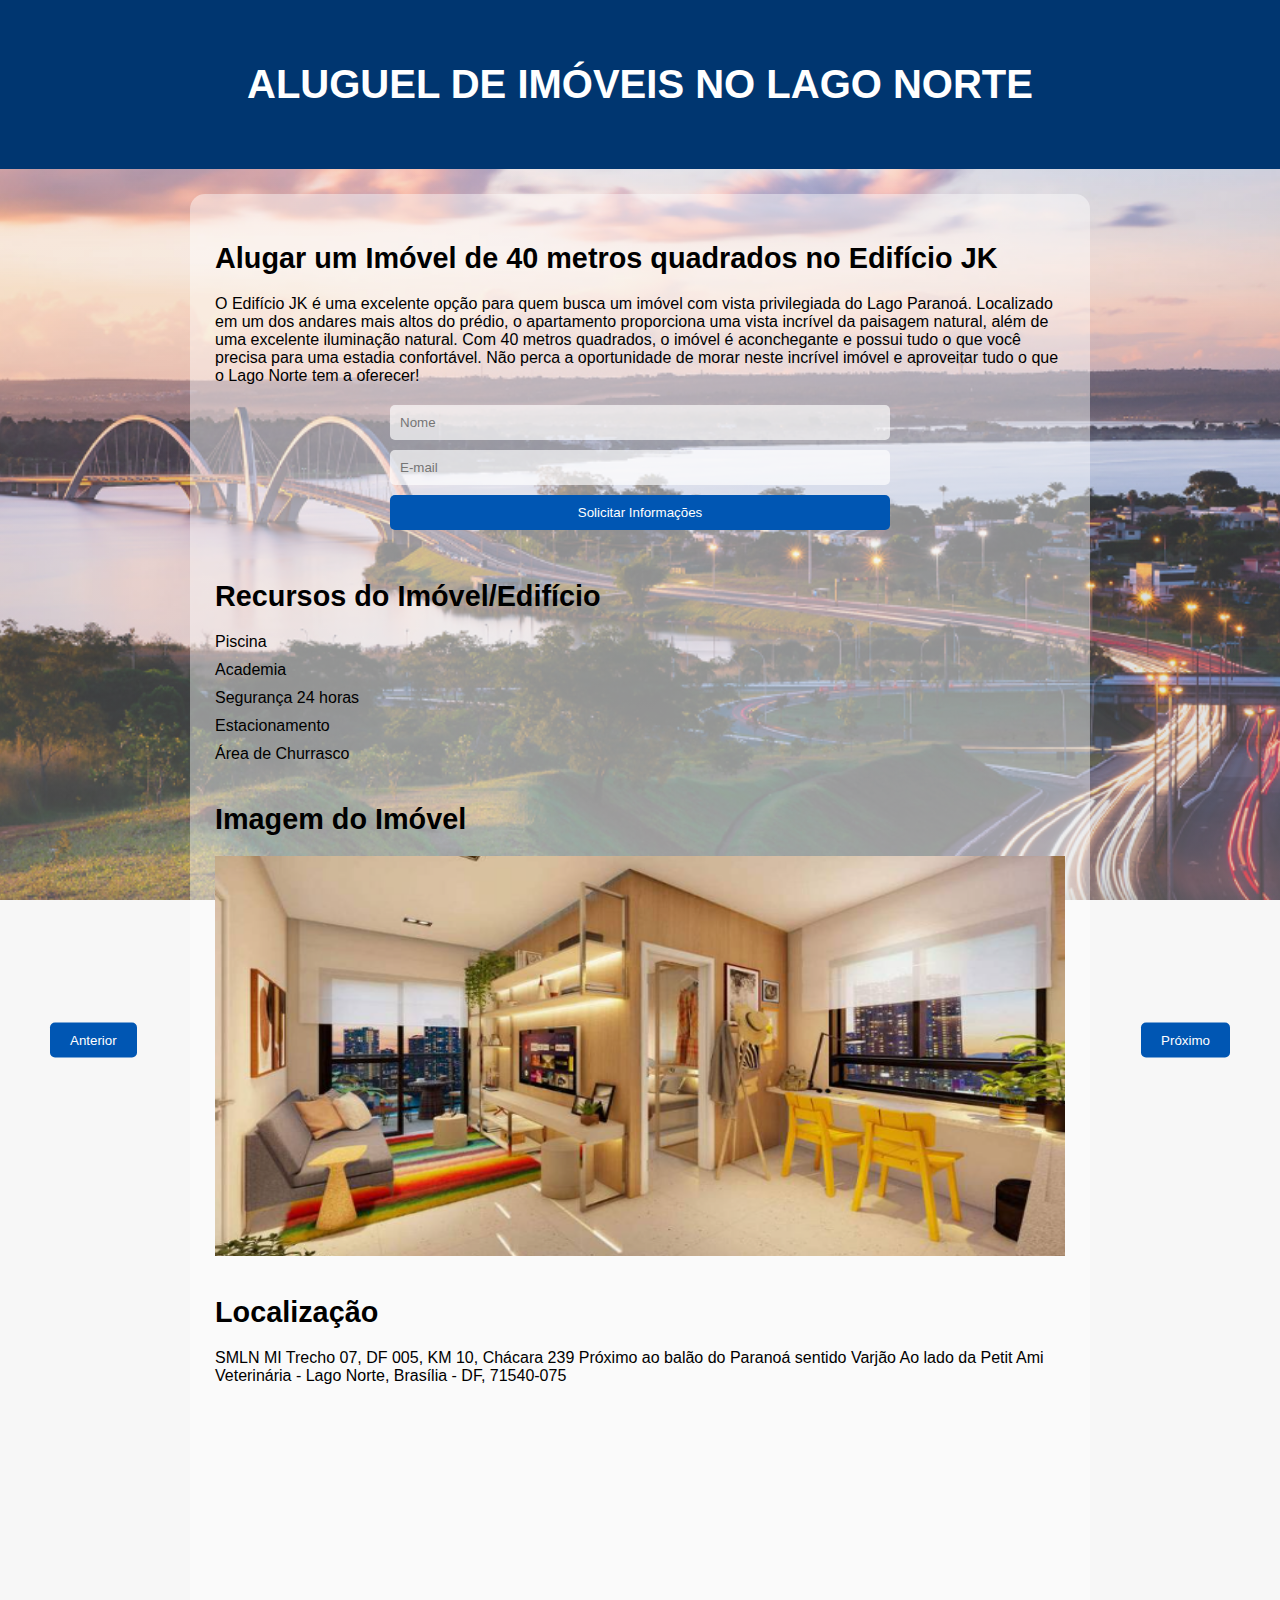
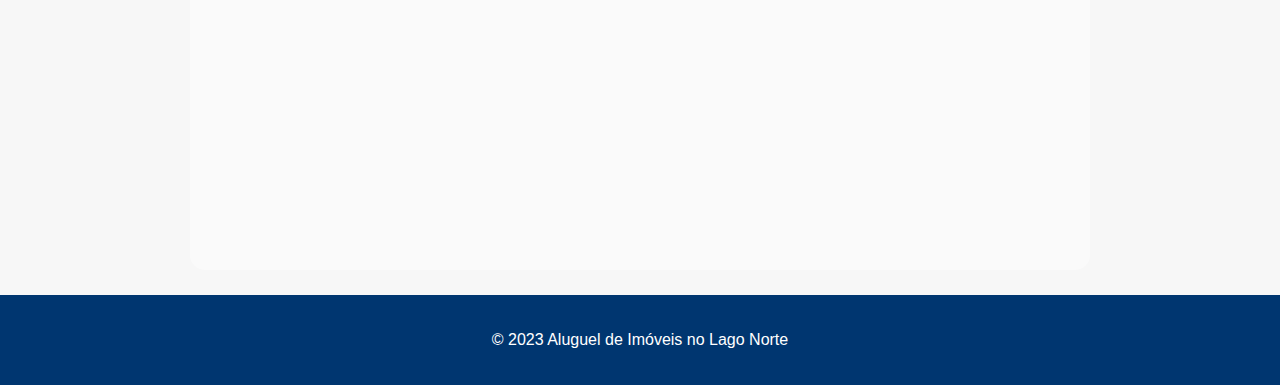
<file: siteimovel/index2.html>
<!DOCTYPE html>
<html>
  <head>
    <title>Landing Page</title>
    <meta charset="UTF-8">
    <meta name="viewport" content="width=device-width, initial-scale=1.0">
    <link rel="stylesheet" href="css/style.css">
  </head>
  <body>
    <header class="title">
      <h1>Aluguel de Imóveis no Lago Norte</h1>
    </header>
    
    <div class="page">
        <main>
            <div class="box">

              <section id="produto">

                <h2>Alugar um Imóvel de 40 metros quadrados no Edifício JK</h2>

                <p>
                  O Edifício JK é uma excelente opção para quem busca um imóvel com vista privilegiada do Lago Paranoá. Localizado em um dos andares mais altos do prédio, o apartamento proporciona uma vista incrível da paisagem natural, além de uma excelente iluminação natural. Com 40 metros quadrados, o imóvel é aconchegante e possui tudo o que você precisa para uma estadia confortável. Não perca a oportunidade de morar neste incrível imóvel e aproveitar tudo o que o Lago Norte tem a oferecer!
                </p>

                <form>

                  <input type="text" placeholder="Nome">
                  <input type="email" placeholder="E-mail">
                  <button type="submit">Solicitar Informações</button>

                </form>

              </section>
              
              <section id="recursos">

                <h2>Recursos do Imóvel/Edifício</h2>
                <ul>

                  <li>Piscina</li>
                  <li>Academia</li>
                  <li>Segurança 24 horas</li>
                  <li>Estacionamento</li>
                  <li>Área de Churrasco</li>

                </ul>

              </section>
              
              <section id="imagem">

                  <h2>Imagem do Imóvel</h2>

                  <div id="slideshow">

                    <img src="img/Captura de tela 2023-05-19 200108.png" alt="Imagem 1">
                    <img src="img/Captura de tela 2023-05-19 201841.png" alt="Imagem 2">
                    <img src="img/Captura de tela 2023-05-19 201940.png" alt="Imagem 3">

                  </div>
                  
                  <button id="prevBtn">Anterior</button>
                  <button id="nextBtn">Próximo</button>

                </section>
              
              <section id="localizacao">

                <h2>Localização</h2>

                <p>
                  SMLN MI Trecho 07, DF 005, KM 10, Chácara 239 Próximo ao balão do Paranoá sentido Varjão Ao lado da Petit Ami Veterinária - Lago Norte, Brasília - DF, 71540-075
                </p>

                <iframe src="https://www.google.com/maps/embed?pb=!1m18!1m12!1m3!1d3883.165555714577!2d-47.87707758522139!3d-15.739832389015378!2m3!1f0!2f0!3f0!3m2!1i1024!2i768!4f13.1!3m3!1m2!1s0x935a2ff0eeb81fc9%3A0x12ef8d99b43f65da!2sLago%20Norte%20-%20Bras%C3%ADlia%20-%20DF%2C%2071700-000!5e0!3m2!1spt-BR!2sbr!4v1622707329267!5m2!1spt-BR!2sbr" width="600" height="450" style="border:0;" allowfullscreen="" loading="lazy"></iframe>
              
              </section>

            </main>

            </div>
          
          <footer>

            <p>© 2023 Aluguel de Imóveis no Lago Norte</p>

          </footer>

    </div>
    <script src="script.js"></script>
    
  </body>
</html>
</file>
<file: siteimovel/css/style.css>
body {
  font-family: 'Lucida Sans', 'Lucida Sans Regular', 'Lucida Grande', 'Lucida Sans Unicode', Geneva, Verdana, sans-serif;
  background-color: #f7f7f7;
  margin: 0;
  overflow-wrap: break-word;
  user-select: none;
  background-image:linear-gradient(to bottom, rgba(185, 185, 185, 0), rgba(185, 185, 185, 0.432)),url("../img/Capa.png");
  background-position: 50% 50%;
  background-repeat: no-repeat;
  background-attachment: fixed;
  background-size: cover;
  -webkit-background-size: cover;
}

.page {
  height: 100vh important!;
}
  
header {
  background-color: #003670;
  color: #fff;
  padding: 35px;
}
  
header h1 {
  margin: center;
  font-size: 40px;
  text-align: center;
  text-transform: uppercase;
  cursor: default;
  position: relative;
}

header h1::after{
  content: '';
  position: absolute;
  left: 0%;
  bottom: -5px;
  height: 4px;
  width: 100%;
  background-color: rgb(255, 255, 255);
  z-index: 50;
  transition: 0.3s;
  transition-timing-function: ease-in-out;
  transform: scaleX(0);
}

header h1:hover::after{
  transform: scaleX(1);
}

.box{
  margin-top: 15px;
  margin-bottom: 15px;
  background-color: rgba(255, 255, 255, 0.445);
  padding-left: 25px;
  padding-top: 25px;
  padding-bottom: 25px;
  padding-right: 25px;
  border-radius: 15px;
}
  
form {
  display: flex;
  flex-direction: column;
  max-width: 500px;
  margin: 20px auto;
  border-radius: 15px;
  border-color: #003670;
}
  
input[type="text"],
input[type="email"],
button[type="submit"] {
  padding: 10px;
  margin-bottom: 10px;
  border: none;
  border-radius: 5px;
}
  
input[type="text"],
input[type="email"] {
  background-color: rgba(255, 255, 255, 0.658);
}
  
button[type="submit"] {
  background-color: #0056b3;
  color: #fff;
  cursor: pointer;
}
  
button[type="submit"]:hover {
  background-color: #003670;

}
  
main {             
  max-width: 900px;
  margin: 0 auto;
  padding: 10px;
}
  
section {
  margin-bottom: 40px;
}
  
h2 {
  font-size: 1.8em;
  margin-bottom: 20px;
}
  
ul {
  list-style: none;
  margin: 0;
  padding: 0;
}
  
li {
  margin-bottom: 10px;
}
  
iframe {
  width: 100%;
  height: 400px;
  border: none;
}
  
footer {
  background-color: #003670;
  color: #fff;
  text-align: center;
  padding: 20px;
}
  
#slideshow {
  position: relative;
  width: 100%;
  height: 400px;
  overflow: hidden;
}
  
#slideshow img {
  position: absolute;
  width: 100%;
  height: 100%;
  opacity: 0;
  transition: opacity 0.5s ease-in-out;
}
  
#prevBtn,
#nextBtn {
  position: absolute;
  top: 1040px;
  transform: translateY(-50%);
  padding: 10px 20px;
  background-color: #0056b3;
  color: #fff;
  border: none;
  cursor: pointer;
  border-radius: 5px;
  font-family: 'Lucida Sans', 'Lucida Sans Regular', 'Lucida Grande', 'Lucida Sans Unicode', Geneva, Verdana, sans-serif;
}
  
#prevBtn {
  left: 50px;
}
  
#nextBtn {
  right: 50px;
}
</file>
